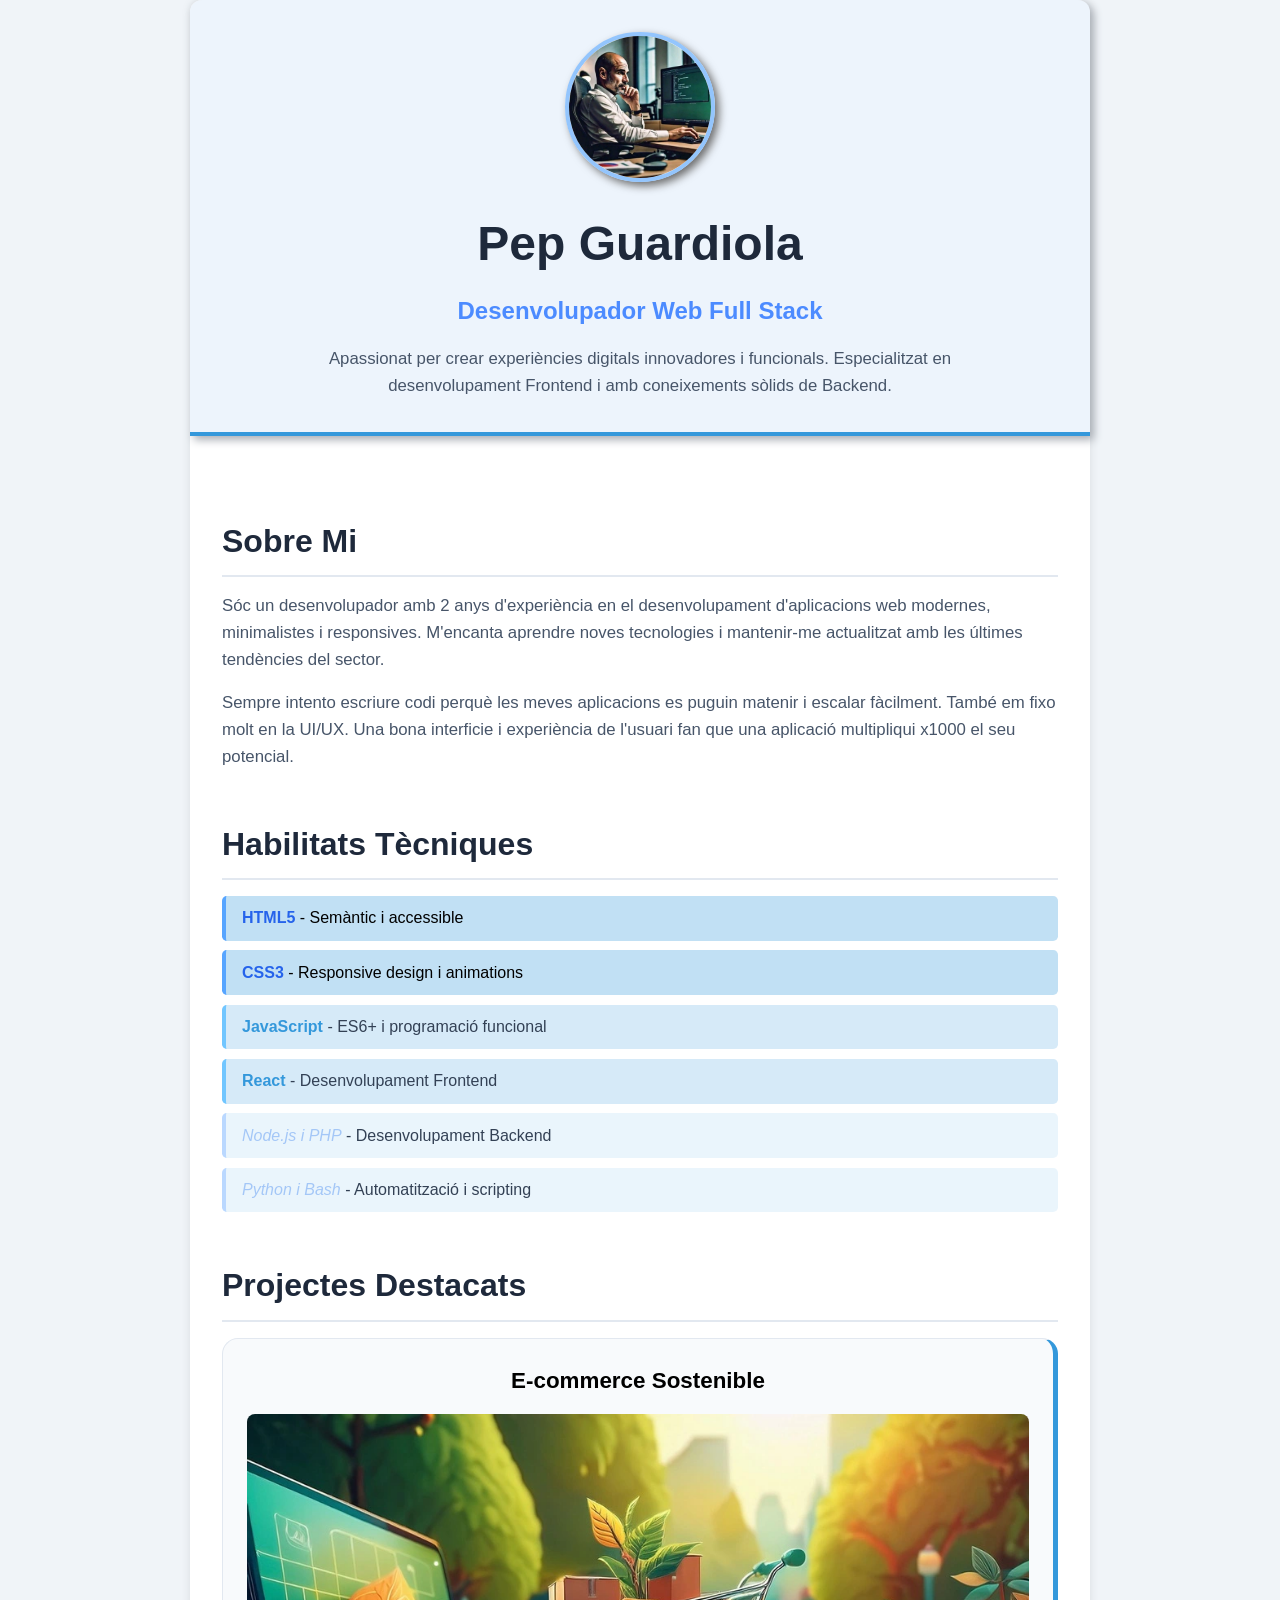
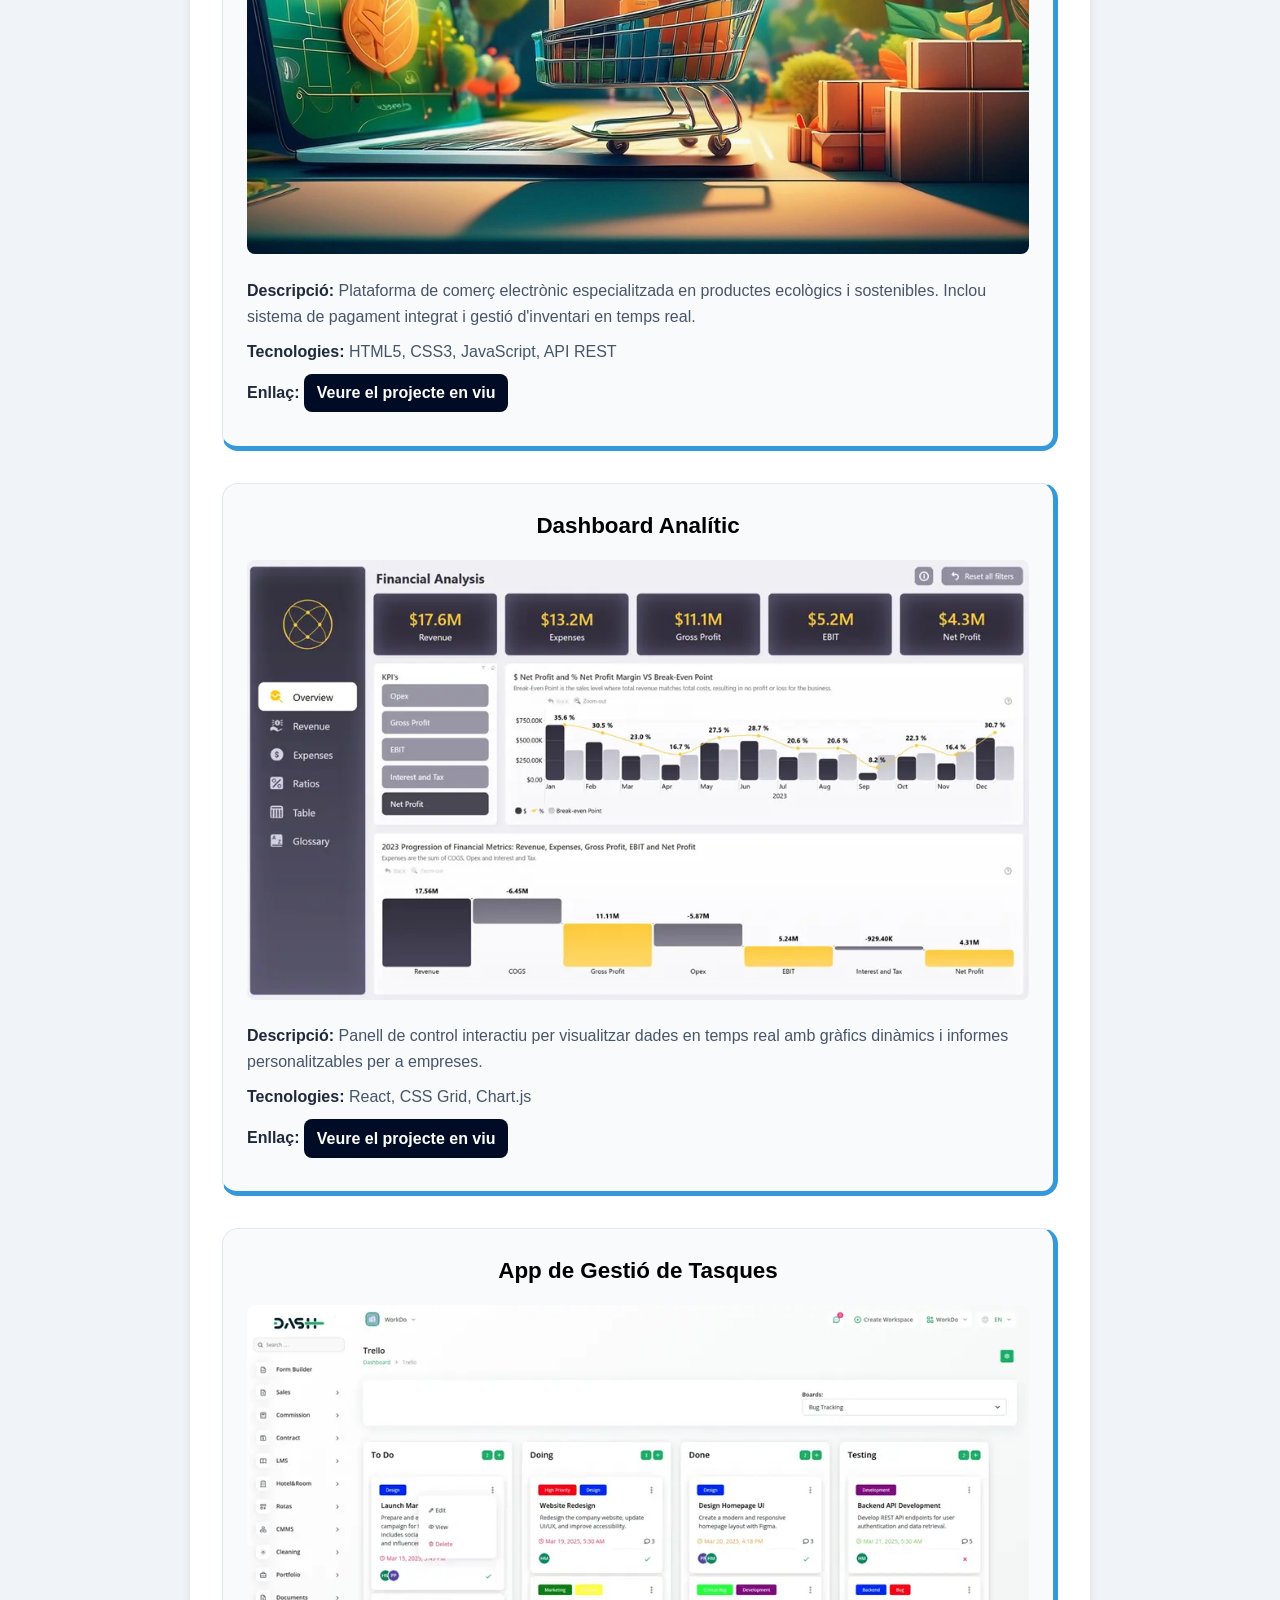
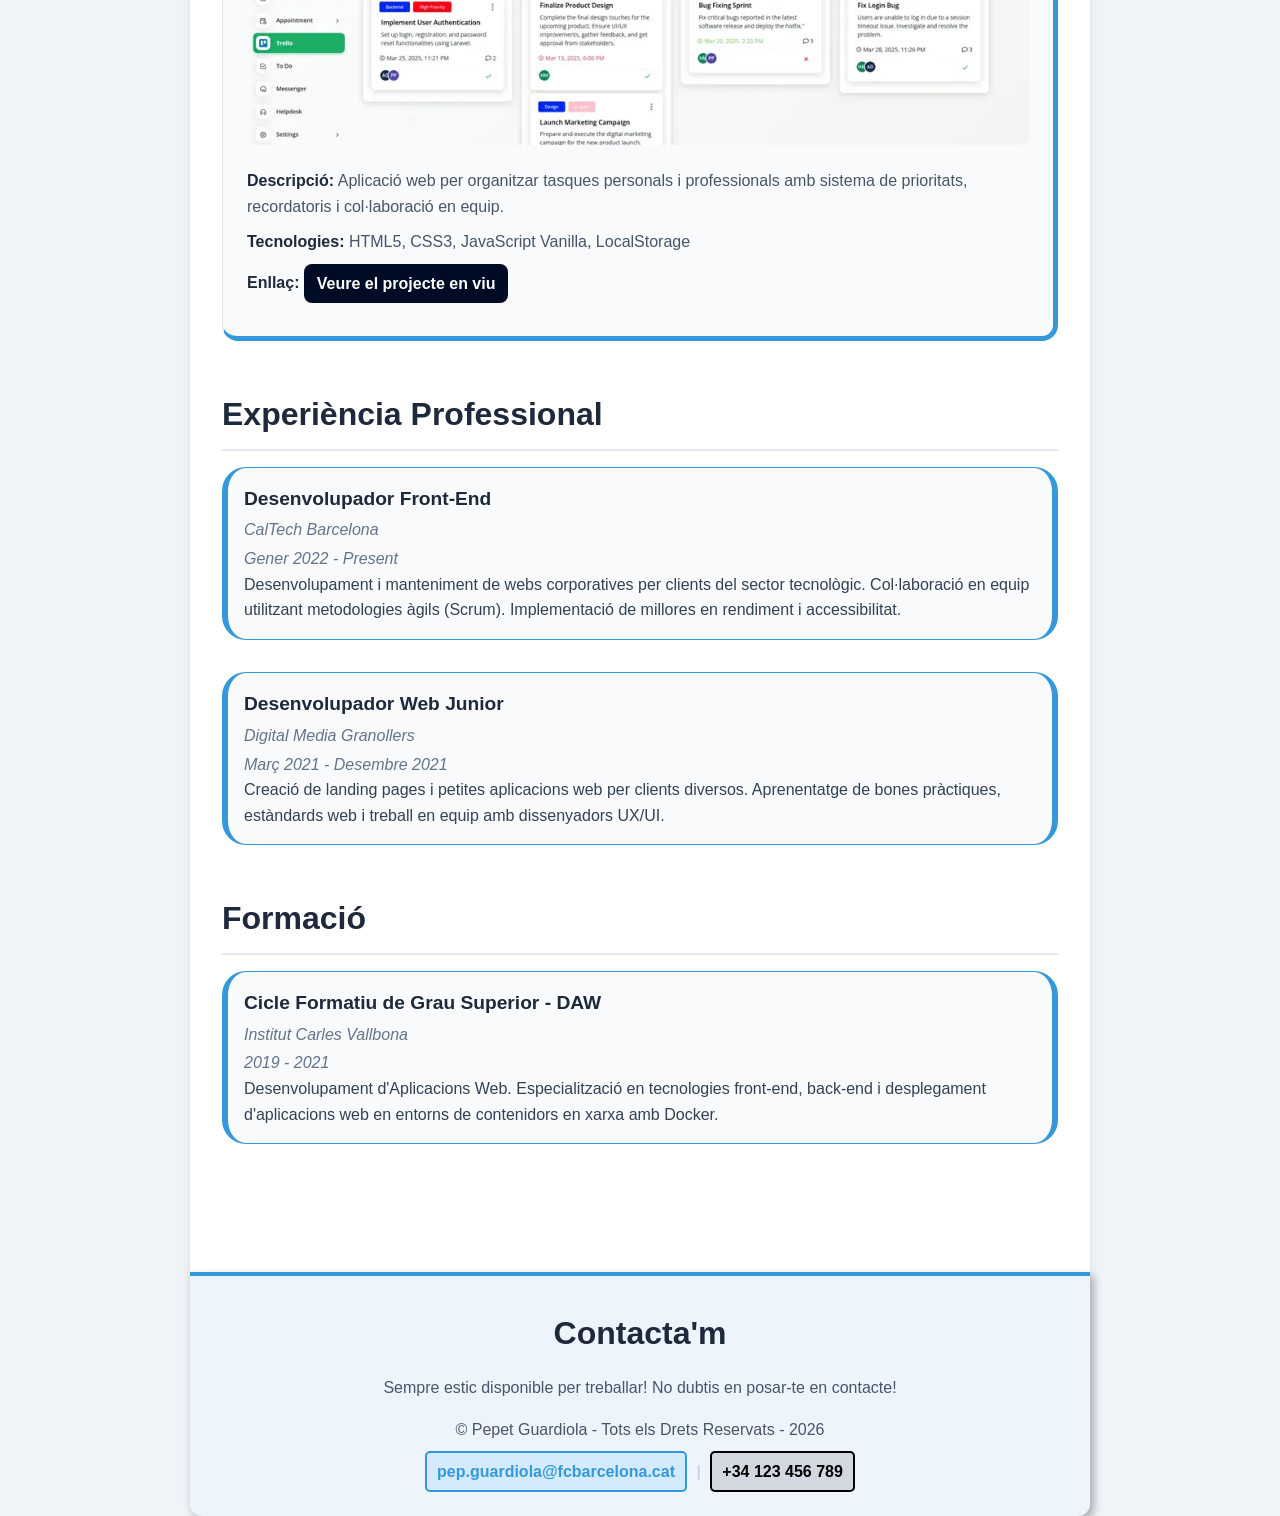
<file: 02-propietats-css-portfolio/index.html>
<!DOCTYPE html>
<html lang="ca">
  <head>
    <meta charset="UTF-8">
    <meta name="viewport" content="width=device-width, initial-scale=1.0">
    <title>Portfolio - Pep Guardiola</title>
    <meta name="description" content="Portfolio personal dels meus projectes. By Pepe Hucha">
    <link rel="stylesheet" href="./main.css">
  </head>
  <body>
    <div class="container-portfolio">
      <!-- HEADER - INFO PERSONAL -->
      <header>
        <img src="./img/avatar.webp" alt="Foto de perfil de Pep Guardiola">
        <h1 id="nom-principal">Pep Guardiola</h1>
        <p class="rol-professional">Desenvolupador Web Full Stack</p>
        <p>Apassionat per crear experiències digitals innovadores i funcionals. Especialitzat en
          desenvolupament Frontend i amb coneixements sòlids de Backend.</p>
      </header>
      <!-- CONTINGUT PRINCIPAL DEL PORTFOLIO -->
      <main>
        <!-- SECCIÓ SOBRE MI -->
        <section class="seccio sobre-mi">
          <h2>Sobre Mi</h2>
          <p>Sóc un desenvolupador amb 2 anys d'experiència en el desenvolupament d'aplicacions
            web modernes, minimalistes i responsives. M'encanta aprendre noves tecnologies i
            mantenir-me actualitzat amb les últimes tendències del sector.</p>
          <p>Sempre intento escriure codi perquè les meves aplicacions es puguin matenir i
            escalar fàcilment. També em fixo molt en la UI/UX. Una bona interficie i experiència de
            l'usuari fan que una aplicació multipliqui x1000 el seu potencial.</p>
        </section>
        <!-- SECCIÓ HABILITATS -->
        <section class="seccio habilitats">
          <h2>Habilitats Tècniques</h2>
          <ul class="habilitats-llista">
            <li class="nivell-expert"><strong>HTML5</strong> - Semàntic i accessible</li>
            <li class="nivell-expert"><strong>CSS3</strong> - Responsive design i animations</li>
            <li class="nivell-intermig"><strong>JavaScript</strong> - ES6+ i programació funcional
            </li>
            <li class="nivell-intermig"><strong>React</strong> - Desenvolupament Frontend</li>
            <li class="nivell-basic"><strong>Node.js i PHP</strong> - Desenvolupament Backend
            </li>
            <li class="nivell-basic"><strong>Python i Bash</strong> - Automatització i scripting
            </li>
          </ul>
        </section>
        <!-- SECCIÓ PROJECTES -->
        <section class="seccio projectes">
          <h2>Projectes Destacats</h2>
          <article class="projecte">
            <h3>E-commerce Sostenible</h3>
            <img src="./img/projecte-ecommerce.webp"
              alt="Captura de pantalla del projecte e-commerce">
            <p><strong>Descripció:</strong> Plataforma de comerç electrònic especialitzada en
              productes ecològics i sostenibles. Inclou sistema de pagament integrat i gestió
              d'inventari en temps real.</p>
            <p><strong>Tecnologies:</strong> HTML5, CSS3, JavaScript, API REST</p>
            <p><strong>Enllaç:</strong> <a href="https://example.com/ecommerce">Veure el projecte en
                viu</a></p>
          </article>
          <article class="projecte">
            <h3>Dashboard Analític</h3>
            <img src="./img/projecte-dashboard.webp" alt="Captura del dashboard amb gràfics">
            <p><strong>Descripció:</strong> Panell de control interactiu per visualitzar dades en
              temps real amb gràfics dinàmics i informes personalitzables per a empreses.</p>
            <p><strong>Tecnologies:</strong> React, CSS Grid, Chart.js</p>
            <p><strong>Enllaç:</strong> <a href="https://example.com/dashboard">Veure el projecte en
                viu</a></p>
          </article>
          <article class="projecte">
            <h3>App de Gestió de Tasques</h3>
            <img src="./img/projecte-tasques.webp" alt="Interfície de l'aplicació de tasques">
            <p><strong>Descripció:</strong> Aplicació web per organitzar tasques personals i
              professionals amb sistema de prioritats, recordatoris i col·laboració en equip.</p>
            <p><strong>Tecnologies:</strong> HTML5, CSS3, JavaScript Vanilla, LocalStorage</p>
            <p><strong>Enllaç:</strong> <a href="https://example.com/tasks">Veure el projecte en
                viu</a></p>
          </article>
        </section>
        <!-- SECCIÓ EXPERIÈNCIA -->
        <section class="seccio experiencia">
          <h2>Experiència Professional</h2>
          <div class="experiencia-item">
            <h3>Desenvolupador Front-End</h3>
            <p class="empresa">CalTech Barcelona</p>
            <p><em>Gener 2022 - Present</em></p>
            <p>Desenvolupament i manteniment de webs corporatives per clients del sector tecnològic.
              Col·laboració en equip utilitzant metodologies àgils (Scrum). Implementació de
              millores en rendiment i accessibilitat.</p>
          </div>
          <div class="experiencia-item">
            <h3>Desenvolupador Web Junior</h3>
            <p class="empresa">Digital Media Granollers</p>
            <p><em>Març 2021 - Desembre 2021</em></p>
            <p>Creació de landing pages i petites aplicacions web per clients diversos. Aprenentatge
              de bones pràctiques, estàndards web i treball en equip amb dissenyadors UX/UI.</p>
          </div>
        </section>
        <!-- SECCIÓ FORMACIÓ -->
        <section class="seccio formacio">
          <h2>Formació</h2>
          <div class="experiencia-item">
            <h3>Cicle Formatiu de Grau Superior - DAW</h3>
            <p class="empresa">Institut Carles Vallbona</p>
            <p><em>2019 - 2021</em></p>
            <p>Desenvolupament d'Aplicacions Web. Especialització en tecnologies front-end,
              back-end i desplegament d'aplicacions web en entorns de contenidors en xarxa amb
              Docker.</p>
          </div>
        </section>
      </main>
      <!-- FOOTER - CONTACTE -->
      <footer class="contacte">
        <h2>Contacta'm</h2>
        <p>Sempre estic disponible per treballar! No dubtis en posar-te en
          contacte!</p>
        <p>&copy; Pepet Guardiola - Tots els Drets Reservats - 2026</p>
        <div class="info-contacte">
          <a href="mailto:pep.guardiola@fcbarcelona.cat">pep.guardiola@fcbarcelona.cat</a>
          <span> | </span>
          <a href="tel:+34123456789">+34 123 456 789</a>
        </div>
      </footer>
    </div>
  </body>
</html>
</file>
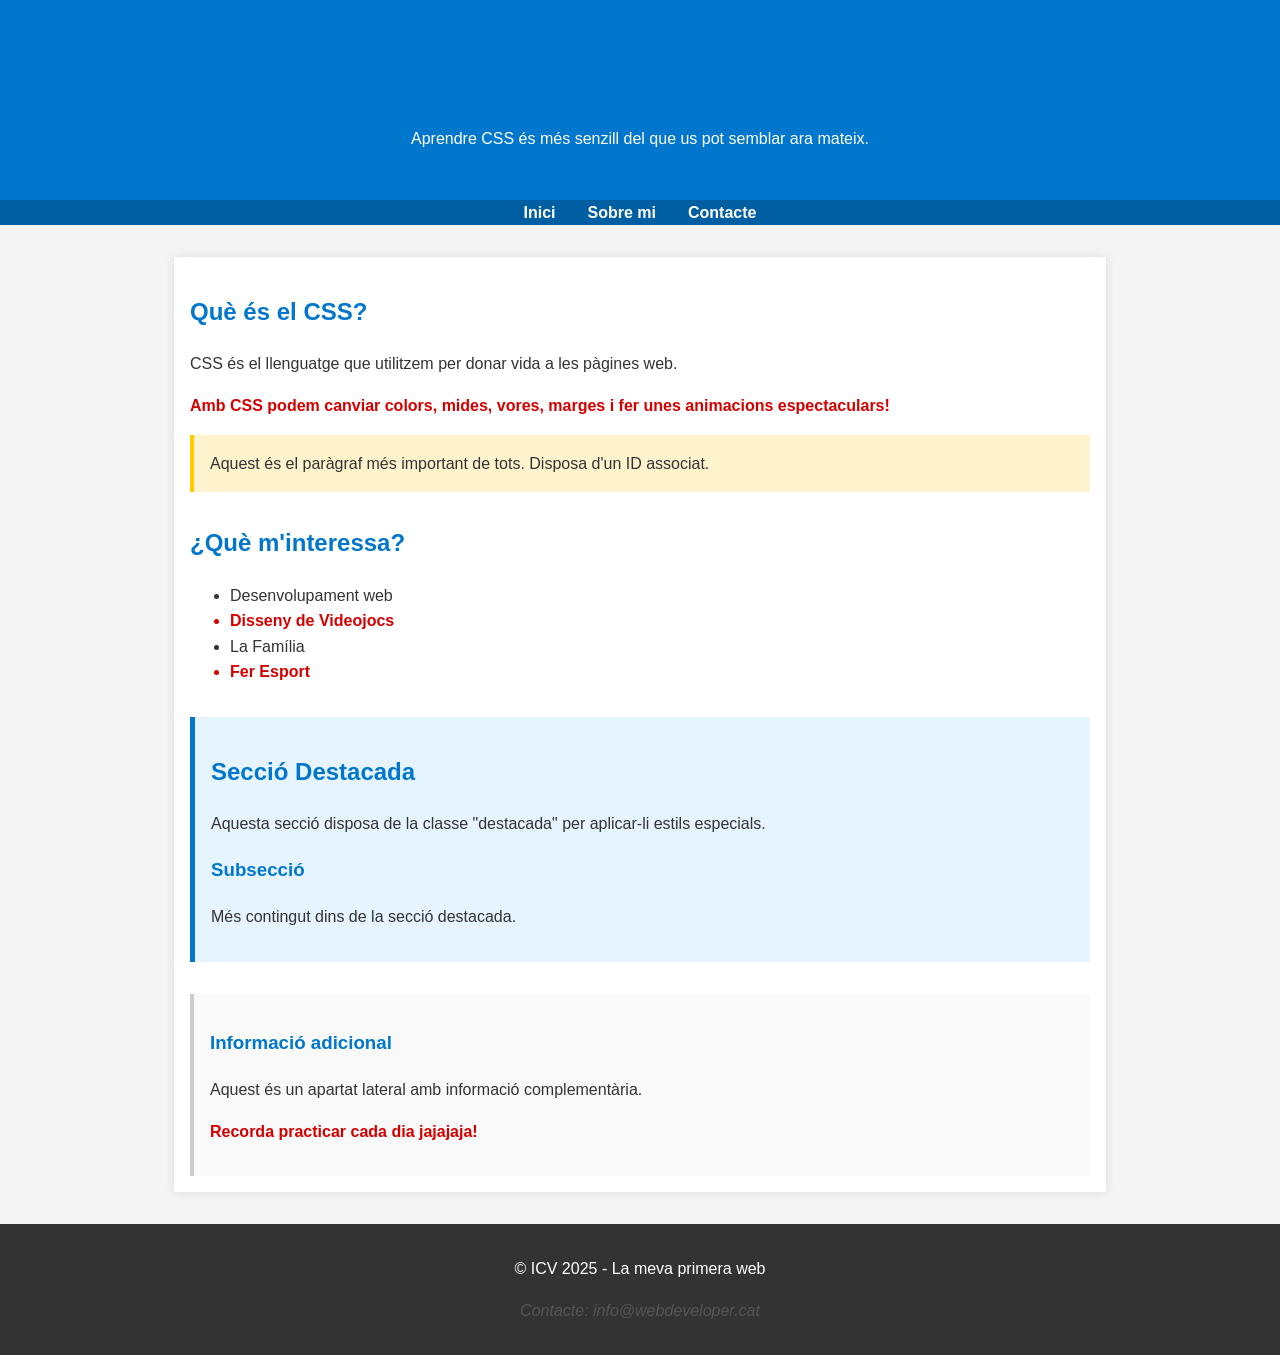
<file: 01-selectors-basics/01-selectors-basics/index.html>
<!DOCTYPE html>
<html lang="ca">
  <head>
    <meta charset="UTF-8">
    <meta name="viewport" content="width=device-width, initial-scale=1.0">
    <title>1 - Selectors - Bloc Exercicis CSS</title>
    <meta name="description" content="Exercicis per treballar els Selectors Bàsics de CSS">
    <meta name="author" content="Xavi Garcia">
    <link rel="stylesheet" href="./main.css">
  </head>
  <body>
    <header>
      <h1>La Meva Primera Pàgina Web fent ús de CSS</h1>
      <p>Aprendre CSS és més senzill del que us pot semblar ara mateix.</p>
    </header>
    <nav>
      <ul>
        <li><a href="#inici">Inici</a></li>
        <li><a href="#jo-mateix">Sobre mi</a></li>
        <li><a href="#contacte">Contacte</a></li>
      </ul>
    </nav>
    <main>
      <section>
        <h2>Què és el CSS?</h2>
        <p>CSS és el llenguatge que utilitzem per donar vida a les pàgines web.</p>
        <p class="important">Amb CSS podem canviar colors, mides, vores, marges i fer unes
          animacions espectaculars!</p>
        <p id="principal">Aquest és el paràgraf més important de tots. Disposa d'un ID associat.</p>
      </section>
      <section>
        <h2>¿Què m'interessa?</h2>
        <ul>
          <li>Desenvolupament web</li>
          <li class="important">Disseny de Videojocs</li>
          <li>La Família</li>
          <li class="important">Fer Esport</li>
        </ul>
      </section>
      <section class="destacada">
        <h2>Secció Destacada</h2>
        <p>Aquesta secció disposa de la classe "destacada" per aplicar-li estils especials.</p>
        <h3>Subsecció</h3>
        <p>Més contingut dins de la secció destacada.</p>
      </section>
      <aside>
        <h3>Informació adicional</h3>
        <p>Aquest és un apartat lateral amb informació complementària.</p>
        <p class="important">Recorda practicar cada dia jajajaja!</p>
      </aside>
    </main>

    <footer>
      <p>&copy; ICV 2025 - La meva primera web</p>
      <p id="contacte">Contacte: info@webdeveloper.cat</p>
    </footer>
  </body>
</html>
</file>
<file: 02-propietats-css-portfolio/main.css>
/* ============================================
          RESET I ESTILS BASE
============================================ */
* {
  box-sizing: border-box;
  margin: 0;
  padding: 0;
}

body {
  font-family: Arial, sans-serif;
  background-color: #f0f4f8;
  color: #334155;
  line-height: 1.6;
  font-size: 1rem;
  box-shadow: #aaafb6 4px 4px 8px;

}

/* ============================================
          CONTENIDOR GENERAL
============================================ */
.container-portfolio {
  max-width: 900px;
  margin: 0 auto;
  background-color: #ffffff;
  border-radius: 0.75rem;
  box-shadow: 0 0 10px rgba(0, 0, 0, 0.1);
}

/* ============================================
          HEADER AMB IMATGE DE PERFIL
============================================ */
header {
  background-color: #edf4fc;
  width: 100%;
  padding-top: 2rem;
  padding-bottom: 2rem;
  text-align: center;
  margin-bottom: 3rem;
  box-shadow: #aaafb6 4px 4px 8px;
  border-bottom: #3498db 4px solid;
  border-top-left-radius: 0.75rem;
  border-top-right-radius: 0.75rem;
}

header img {
  width: 150px;
  height: 150px;
  border-radius: 50%;
  border: 4px solid #93c5fd;
  margin-bottom: 1rem;
  box-shadow: #6d6d6d 4px 4px 8px;
}

#nom-principal {
  font-size: 3rem;
  color: #1e293b;
  margin-bottom: 0.6rem;
}

.rol-professional {
  font-size: 1.5rem;
  color: #4c8bff;
  margin-bottom: 1rem;
  font-weight: bold;
}

header p {
  font-size: 1.05rem;
  color: #475569;
  max-width: 700px;
  margin: 0 auto;
}

/* ============================================
          MAIN I SECCIONS
============================================ */
main {
  margin-bottom: 3rem;
  padding: 2rem;
}

section.seccio {
  margin-bottom: 3rem;
}

section.seccio > h2 {
  font-size: 2rem;
  color: #1e293b;
  margin-bottom: 1rem;
  border-bottom: 2px solid #e2e8f0;
  padding-bottom: 0.5rem;
}

/* ============================================
          SECCIÓ SOBRE MI
============================================ */
section.sobre-mi p {
  font-size: 1.05rem;
  color: #475569;
  margin-bottom: 1rem;
}

/* ============================================
          HABILITATS
============================================ */
ul.habilitats-llista {
  list-style: none;
  padding-left: 0;
}

ul.habilitats-llista li {
  padding: 0.6rem 1rem;
  margin-bottom: 0.6rem;
  border-left: 4px solid #cbd5e1;
  border-radius: 0.3rem;
}


ul.habilitats-llista li.nivell-expert {
  border-left-color: #57a5ff;
  background-color: rgba(52, 152, 219, 0.3);
  color: black;
}

ul.habilitats-llista li.nivell-expert strong {
  color: #2563eb;
}

ul.habilitats-llista li.nivell-intermig {
  border-left-color: #71c6ff;
  background-color: rgba(52, 152, 219, 0.2);
}

ul.habilitats-llista li.nivell-intermig strong {
  color: #3498db;
}

ul.habilitats-llista li.nivell-basic {
  border-left-color: #bad8ff;
  background-color: rgba(52, 152, 219, 0.1);
}

ul.habilitats-llista li.nivell-basic strong {
  color: #a4c7f7;
  font-style: italic;
  font-weight: normal;
}

/* ============================================
          PROJECTES
============================================ */
article.projecte {
  background-color: #f8fafc;
  padding: 1.5rem;
  margin-bottom: 2rem;
  border-radius: 1rem;
  border-top: 1px solid #e2e8f0;
  border-right: 5px solid;
  border-bottom: 5px solid;
  border-left: 1px solid #e2e8f0;
  border-right-color: #3498db;
  border-bottom-color: #3498db;
}

article.projecte > h3 {
  font-size: 1.4rem;
  color: #000000;
  margin-bottom: 1rem;
  text-align: center;
}

article.projecte img {
  width: 100%;
  border-radius: 0.5rem;
  margin-bottom: 1rem;
}

article.projecte a[href] {
  color: #ffffff;
  text-decoration: none;
  font-weight: bold;
  padding: 0.4rem 0.8rem;
  border-radius: 0.5rem;
  display: inline-block;
  transition: transform 0.2s;
  background-color: #000c25; 
}

article.projecte a[href]:hover {
  transform: scale(1.05);
}

article.projecte p {
  margin-bottom: 0.6rem;
  color: #475569;
}

article.projecte p strong {
  color: #1e293b;
}

/* ============================================
          EXPERIÈNCIA I FORMACIÓ
============================================ */
div.experiencia-item {
  margin-bottom: 2rem;
  padding: 1rem;
  background-color: #f8fafc;
  border-radius: 1.5rem;
  border-right: #3498db 6px solid;
  border-left: #3498db 6px solid;
  border-bottom: #3498db 1px solid;
  border-top: #3498db 1px solid;

}

div.experiencia-item h3 {
  font-size: 1.2rem;
  color: #1e293b;
  margin-bottom: 0.2rem;
}

div.experiencia-item h3 + p {
  margin-bottom: 0.2rem;
  color: #64748b;
  font-style: italic;
}

div.experiencia-item em {
  color: #64748b;
}

div.empresa ~ p {
  margin-top: 0.6rem;
  color: #475569;
}

/* ============================================
          CONTACTE
============================================ */
footer.contacte {
  background-color: #edf4fc;
  padding: 2rem;
  text-align: center;
  border-top: #3498db 4px solid;
  border-bottom-left-radius: 0.75rem;
  border-bottom-right-radius: 0.75rem;
  box-shadow: #aaafb6 4px 4px 8px;
}

footer.contacte h2 {
  font-size: 2rem;
  color: #1e293b;
  margin-bottom: 1rem;
}

footer.contacte > p {
  margin-bottom: 1rem;
  color: #475569;
}

footer.contacte .info-contacte {
  margin-top: 1rem;
}

footer.contacte .info-contacte a,
footer.contacte .info-contacte span {
  color: #3498db;
  text-decoration: none;
  font-weight: bold;
}

footer.contacte .info-contacte span {
  color: #cbd5e1;
  margin-left: 5px;
  margin-right: 5px;
}

footer.contacte a[href^='mailto:'] {
  color: #3498db;
  border: #3498db 2px solid;
  border-radius: 5px;
  padding: 10px;
  background-color: #9ed8ff54;
}

footer.contacte a[href^='tel:'] {
  color: #000000;
  border: #000000 2px solid;
  border-radius: 5px;
  padding: 10px;
  background-color: #4949492a;
}
</file>
<file: 01-selectors-basics/01-selectors-basics/main.css>
/* ============================================
    EXERCICI 1 CSS - Selectors Bàsics
============================================ */

/* 1. Selector etiqueta - Estils generals*/
body {
  font-family: Arial, Helvetica, sans-serif;
  background-color: #f4f4f4;
  color: #333;
  line-height: 1.6;
  margin: 0;
  padding: 0;
}

header, nav, main, section, aside, footer {
  display: block;
}

/* 2. Selector múltiple */
h1, h2, h3 {
  color: #0077cc;
}

p, li {
  font-size: 1rem;
}

/* 3. Selector d'etiqueta - Estils específics */
header {
  background-color: #0077cc;
  color: white;
  text-align: center;
  padding: 2rem 1rem;
}

nav {
  background-color: #005fa3;
}

nav ul {
  list-style: none;
  display: flex;
  justify-content: center;
  margin: 0;
  padding: 0;
}

nav li {
  margin: 0 1rem;
}

nav a {
  color: white;
  text-decoration: none;
  font-weight: bold;
}

nav a:hover {
  text-decoration: underline;
}

main {
  max-width: 900px;
  margin: 2rem auto;
  padding: 1rem;
  background-color: white;
  box-shadow: 0 0 10px rgba(0,0,0,0.1);
}

section {
  margin-bottom: 2rem;
}

aside {
  background-color: #f9f9f9;
  border-left: 4px solid #ccc;
  padding: 1rem;
  margin-top: 2rem;
}

footer {
  background-color: #333;
  color: white;
  text-align: center;
  padding: 1rem;
  margin-top: 2rem;
}

/* 4. Selector de classe */
.important {
  color: #d40000;
  font-weight: bold;
}

.destacada {
  background-color: #e6f4ff;
  border-left: 5px solid #0077cc;
  padding: 1rem;
}

/* 5. Selector ID */
#principal {
  background-color: #fff3cd;
  border-left: 4px solid #ffcc00;
  padding: 1rem;
}

#contacte {
  font-style: italic;
  color: #555;
}
</file>
